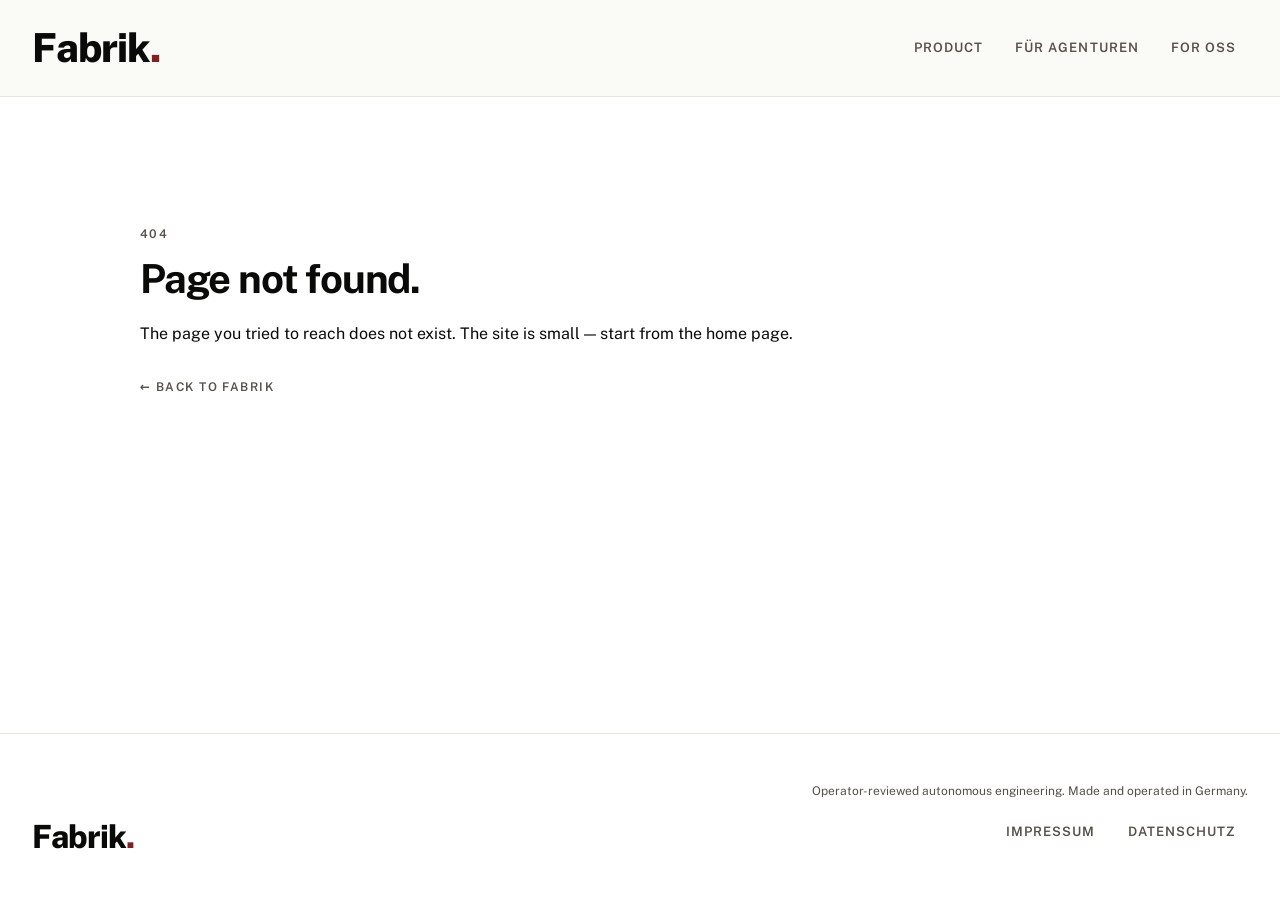
<file: index.html>
<!DOCTYPE html><html lang="en"><head><meta charset="utf-8"><link rel="icon" type="image/svg+xml" href="/favicon.svg"><meta name="viewport" content="width=device-width,initial-scale=1"><meta name="description" content="Coding agents draft pull requests. A human operator reviews every diff before it reaches your repository. Fixed monthly price, capped hours, no auto-merge."><meta property="og:type" content="website"><meta property="og:title" content="Fabrik — operator-reviewed autonomous engineering"><meta property="og:description" content="Agents draft pull requests. A human reviews every diff before it reaches your repository."><meta property="og:url" content="https://fabrikhq.com/"><title>Fabrik — operator-reviewed autonomous engineering</title><script type="module" async="" crossorigin="" src="/assets/app-DQqh6spp.js"></script><link rel="stylesheet" crossorigin="" href="/assets/app-CYZJS5j0.css"><link rel="modulepreload" crossorigin="" href="/assets/Index-CoViFK2D.js"><link rel="modulepreload" crossorigin="" href="/assets/MainLayout-DrqzhoSf.js"><link rel="modulepreload" crossorigin="" href="/assets/CalDemoButton-B3pMDoz2.js"><link rel="modulepreload" crossorigin="" href="/assets/Section-Ye_dheoG.js"></head><body><div id="app" data-server-rendered="true"><div class="min-h-screen flex flex-col"><header class="border-b border-rule bg-paper-soft"><div class="max-w-[1040px] lg:max-w-[1200px] xl:max-w-[1360px] mx-auto px-4 sm:px-8 py-7 flex items-center justify-between gap-6 sm:flex-wrap"><a aria-current="page" href="/" class="router-link-active router-link-exact-active inline-flex leading-none text-ink hover:text-accent transition-colors" aria-label="Fabrik home"><span class="font-extrabold tracking-tight3 leading-[0.95]" style="font-size:clamp(28px, 3.4vw, 40px)">Fabrik<span class="text-accent">.</span></span></a><nav class="hidden sm:flex items-center gap-2"><!--[--><a aria-current="page" href="/" class="router-link-active router-link-exact-active nav-link nav-link--active">Product</a><a href="/agenturen" class="nav-link">Für Agenturen</a><a href="/oss" class="nav-link">For OSS</a><!--]--></nav><button type="button" class="sm:hidden inline-flex items-center justify-center p-2 -mr-2 text-ink hover:text-accent focus-visible:outline focus-visible:outline-2 focus-visible:outline-accent transition-colors" aria-label="Open menu" aria-expanded="false"><svg xmlns="http://www.w3.org/2000/svg" width="28" height="28" viewBox="0 0 24 24" fill="none" stroke="currentColor" stroke-width="2" stroke-linecap="square" aria-hidden="true"><line x1="4" y1="7" x2="20" y2="7"></line><line x1="4" y1="12" x2="20" y2="12"></line><line x1="4" y1="17" x2="20" y2="17"></line></svg></button></div><!----></header><main class="flex-1"><!--[--><section class="border-b border-rule" aria-labelledby="hero-heading"><div class="wrap py-20 md:py-32 grid grid-cols-1 md:grid-cols-12 gap-10"><div class="md:col-span-9"><p class="up">Operator-reviewed autonomous engineering</p><h1 id="hero-heading" class="display-xl text-[44px] md:text-[64px] mt-4">Agents draft the code.<br>A human reviews every diff.</h1><p class="prose-body mt-6 max-w-prose">Fabrik is a small workforce of coding agents that turn tickets into pull requests. Every diff is read by an operator before it reaches your repository. Fixed monthly price. Capped hours. No auto-merge.</p><div class="mt-8 flex flex-wrap gap-3"><button type="button" class="btn" data-cal-link="fabrikhq/30min" data-cal-namespace="demo30min" data-cal-config="{&quot;layout&quot;:&quot;month_view&quot;}"><!--[--> 30 Minuten Demo<!--]--></button><a href="/agenturen" class="btn-ghost"><!--[--> Für Personalagenturen <!--]--></a></div></div></div></section><section aria-labelledby="how-heading"><div class="wrap py-16 md:py-24 grid grid-cols-1 md:grid-cols-12 gap-8"><div class="md:col-span-3"><p class="up"><!--[-->01 — How it works<!--]--></p></div><div class="md:col-span-9 max-w-prose"><!--[--><h2 id="how-heading" class="text-[24px] font-bold tracking-[-0.03em]">Ticket in, pull request out.</h2><ol class="mt-6 space-y-5"><li class="flex gap-4 items-baseline"><span class="up text-ink-hair">01</span><div><p class="up-ink">Agent reads the ticket</p><p class="mt-1">Jira, GitHub Issues, GitLab — whichever your team uses. The agent picks up the requirement, plans an approach, and writes the code.</p></div></li><li class="flex gap-4 items-baseline"><span class="up text-ink-hair">02</span><div><p class="up-ink">Quality gate runs</p><p class="mt-1">Tests, lint, typecheck, build — in a clean container against your repository's actual stack. If the gate fails, the agent retries.</p></div></li><li class="flex gap-4 items-baseline"><span class="up text-ink-hair">03</span><div><p class="up-ink">Operator reviews the diff</p><p class="mt-1">A human reads every line, runs the change locally if needed, and decides to submit or discard. Accountability sits with the operator.</p></div></li><li class="flex gap-4 items-baseline"><span class="up text-ink-hair">04</span><div><p class="up-ink">You merge</p><p class="mt-1">The pull request lands in your repo for normal review. Merge is yours. We don't push to your branches.</p></div></li></ol><!--]--></div></div></section><hr class="rule"><section aria-labelledby="what-heading"><div class="wrap py-16 md:py-24 grid grid-cols-1 md:grid-cols-12 gap-8"><div class="md:col-span-3"><p class="up"><!--[-->02 — What it handles<!--]--></p></div><div class="md:col-span-9 max-w-prose"><!--[--><h2 id="what-heading" class="text-[24px] font-bold tracking-[-0.03em]">A narrow band, done well.</h2><p class="mt-4">Bug fixes. Small to medium features. Refactors with clear scope. Test coverage. Dependency updates. Code cleanup. Tickets where the answer is in the codebase, not in someone's head.</p><p class="mt-4 text-ink-soft"><strong class="text-ink">Not for:</strong> greenfield architecture, large migrations, security-critical changes, or ambiguous product decisions. Those need a human with context.</p><!--]--></div></div></section><hr class="rule"><section aria-labelledby="model-heading"><div class="wrap py-16 md:py-24 grid grid-cols-1 md:grid-cols-12 gap-8"><div class="md:col-span-3"><p class="up"><!--[-->03 — The model<!--]--></p></div><div class="md:col-span-9 max-w-prose"><!--[--><h2 id="model-heading" class="text-[24px] font-bold tracking-[-0.03em]">Fixed price. Capped hours. Made in Germany.</h2><ul class="mt-6 space-y-5"><li><p class="up-ink">One agent per customer</p><p class="mt-1">Each agent runs on a dedicated stack with its own credentials, its own audit log, and its own ticket queue. No shared multitenancy.</p></li><li><p class="up-ink">Fixed monthly fee</p><p class="mt-1">No per-seat counting, no per-token pricing. A capped delivery quota sits on top, so cost can't run away.</p></li><li><p class="up-ink">No auto-merge, ever</p><p class="mt-1">Operator review is the model, not a feature. Every pull request is read by a human before it reaches your repository.</p></li><li><p class="up-ink">Data stays in Germany</p><p class="mt-1">Operational data is encrypted at rest and hosted in the EU. Exportable any time, deletable on offboarding.</p></li></ul><!--]--></div></div></section><hr class="rule"><section class="bg-paper-soft" aria-labelledby="audience-heading"><div class="wrap py-16 md:py-24"><p class="up">Where to go next</p><h2 id="audience-heading" class="display-lg text-[40px] mt-4">Pick your path.</h2><div class="mt-10 grid grid-cols-1 md:grid-cols-2 gap-8"><a href="/agenturen" class="block border border-rule p-6 bg-paper hover:border-ink transition-colors"><p class="up-accent">Für IT-Personalagenturen</p><h3 class="text-[18px] font-semibold tracking-[-0.02em] mt-3 text-ink">Ein zweites Standbein neben dem Vermitteln.</h3><p class="mt-3 text-ink-soft">Den Ticket-Entwickler als Abo an Ihre Kunden weitergeben — ohne private Haftung, ohne Wechselzwang.</p><p class="up mt-5 text-ink">Weiter lesen →</p></a><a href="/oss" class="block border border-rule p-6 bg-paper hover:border-ink transition-colors"><p class="up-accent">For OSS maintainers</p><h3 class="text-[18px] font-semibold tracking-[-0.02em] mt-3 text-ink">A human reviewed that PR.</h3><p class="mt-3 text-ink-soft">If you arrived from a pull request: how operator review works, and how to opt out at any time.</p><p class="up mt-5 text-ink">Read more →</p></a></div></div></section><!--]--></main><footer class="border-t border-rule mt-24"><div class="max-w-[1040px] lg:max-w-[1200px] xl:max-w-[1360px] mx-auto px-4 sm:px-8 py-12 flex flex-col md:flex-row md:items-end md:justify-between gap-8"><a aria-current="page" href="/" class="router-link-active router-link-exact-active inline-flex leading-none text-ink hover:text-accent transition-colors" aria-label="Fabrik home"><span class="font-extrabold tracking-tight3 leading-[0.95]" style="font-size:clamp(24px, 2.6vw, 32px)">Fabrik<span class="text-accent">.</span></span></a><div class="flex flex-col md:items-end gap-3"><p class="text-[12px] text-ink-faint max-w-prose md:text-right">Operator-reviewed autonomous engineering. Made and operated in Germany.</p><nav class="flex flex-wrap gap-2 md:justify-end"><!--[--><a href="/impressum" class="nav-link">Impressum</a><a href="/datenschutz" class="nav-link">Datenschutz</a><!--]--></nav></div></div></footer></div></div></body></html>
</file>
<file: assets/app-CYZJS5j0.css>
@import"https://fonts.googleapis.com/css2?family=Public+Sans:wght@300;400;500;600;700;800&display=swap";@layer components;@layer properties{@supports (((-webkit-hyphens:none)) and (not (margin-trim:inline))) or ((-moz-orient:inline) and (not (color:rgb(from red r g b)))){*,:before,:after,::backdrop{--tw-space-y-reverse:0;--tw-border-style:solid;--tw-leading:initial;--tw-font-weight:initial;--tw-tracking:initial;--tw-outline-style:solid}}}@layer theme{:root,:host{--font-sans:"Public Sans", system-ui, -apple-system, sans-serif;--font-mono:ui-monospace, SFMono-Regular, Menlo, Monaco, Consolas, "Liberation Mono", "Courier New", monospace;--spacing:.25rem;--font-weight-semibold:600;--font-weight-bold:700;--font-weight-extrabold:800;--default-transition-duration:.15s;--default-transition-timing-function:cubic-bezier(.4, 0, .2, 1);--default-font-family:"Public Sans", system-ui, -apple-system, sans-serif;--default-mono-font-family:var(--font-mono);--color-paper:#fff;--color-paper-soft:#fafaf6;--color-ground:#e8e4dc;--color-rule:#e8e4dc;--color-ink:#0a0a09;--color-ink-soft:#2a2825;--color-ink-faint:#55504a;--color-ink-hair:#8a887e;--color-accent:#802020;--color-accent-deep:#5c141a;--spacing-3xl:64px;--tracking-tight3:-.03em}}@layer base{*,:after,:before,::backdrop{box-sizing:border-box;border:0 solid;margin:0;padding:0}::file-selector-button{box-sizing:border-box;border:0 solid;margin:0;padding:0}html,:host{-webkit-text-size-adjust:100%;tab-size:4;line-height:1.5;font-family:var(--default-font-family,ui-sans-serif, system-ui, sans-serif, "Apple Color Emoji", "Segoe UI Emoji", "Segoe UI Symbol", "Noto Color Emoji");font-feature-settings:var(--default-font-feature-settings,normal);font-variation-settings:var(--default-font-variation-settings,normal);-webkit-tap-highlight-color:transparent}hr{height:0;color:inherit;border-top-width:1px}abbr:where([title]){-webkit-text-decoration:underline dotted;text-decoration:underline dotted}h1,h2,h3,h4,h5,h6{font-size:inherit;font-weight:inherit}a{color:inherit;-webkit-text-decoration:inherit;text-decoration:inherit}b,strong{font-weight:bolder}code,kbd,samp,pre{font-family:var(--default-mono-font-family,ui-monospace, SFMono-Regular, Menlo, Monaco, Consolas, "Liberation Mono", "Courier New", monospace);font-feature-settings:var(--default-mono-font-feature-settings,normal);font-variation-settings:var(--default-mono-font-variation-settings,normal);font-size:1em}small{font-size:80%}sub,sup{vertical-align:baseline;font-size:75%;line-height:0;position:relative}sub{bottom:-.25em}sup{top:-.5em}table{text-indent:0;border-color:inherit;border-collapse:collapse}:-moz-focusring{outline:auto}progress{vertical-align:baseline}summary{display:list-item}ol,ul,menu{list-style:none}img,svg,video,canvas,audio,iframe,embed,object{vertical-align:middle;display:block}img,video{max-width:100%;height:auto}button,input,select,optgroup,textarea{font:inherit;font-feature-settings:inherit;font-variation-settings:inherit;letter-spacing:inherit;color:inherit;opacity:1;background-color:#0000;border-radius:0}::file-selector-button{font:inherit;font-feature-settings:inherit;font-variation-settings:inherit;letter-spacing:inherit;color:inherit;opacity:1;background-color:#0000;border-radius:0}:where(select:is([multiple],[size])) optgroup{font-weight:bolder}:where(select:is([multiple],[size])) optgroup option{padding-inline-start:20px}::file-selector-button{margin-inline-end:4px}::placeholder{opacity:1}@supports (not ((-webkit-appearance:-apple-pay-button))) or (contain-intrinsic-size:1px){::placeholder{color:currentColor}@supports (color:color-mix(in lab,red,red)){::placeholder{color:color-mix(in oklab,currentcolor 50%,transparent)}}}textarea{resize:vertical}::-webkit-search-decoration{-webkit-appearance:none}::-webkit-date-and-time-value{min-height:1lh;text-align:inherit}::-webkit-datetime-edit{display:inline-flex}::-webkit-datetime-edit-fields-wrapper{padding:0}::-webkit-datetime-edit{padding-block:0}::-webkit-datetime-edit-year-field{padding-block:0}::-webkit-datetime-edit-month-field{padding-block:0}::-webkit-datetime-edit-day-field{padding-block:0}::-webkit-datetime-edit-hour-field{padding-block:0}::-webkit-datetime-edit-minute-field{padding-block:0}::-webkit-datetime-edit-second-field{padding-block:0}::-webkit-datetime-edit-millisecond-field{padding-block:0}::-webkit-datetime-edit-meridiem-field{padding-block:0}::-webkit-calendar-picker-indicator{line-height:1}:-moz-ui-invalid{box-shadow:none}button,input:where([type=button],[type=reset],[type=submit]){appearance:button}::file-selector-button{appearance:button}::-webkit-inner-spin-button{height:auto}::-webkit-outer-spin-button{height:auto}[hidden]:where(:not([hidden=until-found])){display:none!important}}@layer utilities{.static{position:static}.container{width:100%}@media(min-width:40rem){.container{max-width:40rem}}@media(min-width:48rem){.container{max-width:48rem}}@media(min-width:64rem){.container{max-width:64rem}}@media(min-width:80rem){.container{max-width:80rem}}@media(min-width:96rem){.container{max-width:96rem}}.mx-auto{margin-inline:auto}.mt-1{margin-top:calc(var(--spacing) * 1)}.mt-2{margin-top:calc(var(--spacing) * 2)}.mt-3{margin-top:calc(var(--spacing) * 3)}.mt-4{margin-top:calc(var(--spacing) * 4)}.mt-5{margin-top:calc(var(--spacing) * 5)}.mt-6{margin-top:calc(var(--spacing) * 6)}.mt-8{margin-top:calc(var(--spacing) * 8)}.mt-10{margin-top:calc(var(--spacing) * 10)}.mt-24{margin-top:calc(var(--spacing) * 24)}.-mr-2{margin-right:calc(var(--spacing) * -2)}.block{display:block}.flex{display:flex}.grid{display:grid}.hidden{display:none}.inline-flex{display:inline-flex}.min-h-screen{min-height:100vh}.max-w-3xl{max-width:var(--spacing-3xl)}.max-w-\[1040px\]{max-width:1040px}.max-w-prose{max-width:65ch}.flex-1{flex:1}.list-inside{list-style-position:inside}.list-disc{list-style-type:disc}.grid-cols-1{grid-template-columns:repeat(1,minmax(0,1fr))}.flex-col{flex-direction:column}.flex-wrap{flex-wrap:wrap}.items-baseline{align-items:baseline}.items-center{align-items:center}.justify-between{justify-content:space-between}.justify-center{justify-content:center}.gap-2{gap:calc(var(--spacing) * 2)}.gap-3{gap:calc(var(--spacing) * 3)}.gap-4{gap:calc(var(--spacing) * 4)}.gap-6{gap:calc(var(--spacing) * 6)}.gap-8{gap:calc(var(--spacing) * 8)}.gap-10{gap:calc(var(--spacing) * 10)}:where(.space-y-1>:not(:last-child)){--tw-space-y-reverse:0;margin-block-start:calc(calc(var(--spacing) * 1) * var(--tw-space-y-reverse));margin-block-end:calc(calc(var(--spacing) * 1) * calc(1 - var(--tw-space-y-reverse)))}:where(.space-y-3>:not(:last-child)){--tw-space-y-reverse:0;margin-block-start:calc(calc(var(--spacing) * 3) * var(--tw-space-y-reverse));margin-block-end:calc(calc(var(--spacing) * 3) * calc(1 - var(--tw-space-y-reverse)))}:where(.space-y-5>:not(:last-child)){--tw-space-y-reverse:0;margin-block-start:calc(calc(var(--spacing) * 5) * var(--tw-space-y-reverse));margin-block-end:calc(calc(var(--spacing) * 5) * calc(1 - var(--tw-space-y-reverse)))}:where(.space-y-6>:not(:last-child)){--tw-space-y-reverse:0;margin-block-start:calc(calc(var(--spacing) * 6) * var(--tw-space-y-reverse));margin-block-end:calc(calc(var(--spacing) * 6) * calc(1 - var(--tw-space-y-reverse)))}:where(.space-y-8>:not(:last-child)){--tw-space-y-reverse:0;margin-block-start:calc(calc(var(--spacing) * 8) * var(--tw-space-y-reverse));margin-block-end:calc(calc(var(--spacing) * 8) * calc(1 - var(--tw-space-y-reverse)))}.border{border-style:var(--tw-border-style);border-width:1px}.border-t{border-top-style:var(--tw-border-style);border-top-width:1px}.border-b{border-bottom-style:var(--tw-border-style);border-bottom-width:1px}.border-rule{border-color:var(--color-rule)}.bg-ground{background-color:var(--color-ground)}.bg-paper{background-color:var(--color-paper)}.bg-paper-soft{background-color:var(--color-paper-soft)}.p-2{padding:calc(var(--spacing) * 2)}.p-6{padding:calc(var(--spacing) * 6)}.px-4{padding-inline:calc(var(--spacing) * 4)}.py-2{padding-block:calc(var(--spacing) * 2)}.py-4{padding-block:calc(var(--spacing) * 4)}.py-7{padding-block:calc(var(--spacing) * 7)}.py-12{padding-block:calc(var(--spacing) * 12)}.py-16{padding-block:calc(var(--spacing) * 16)}.py-20{padding-block:calc(var(--spacing) * 20)}.py-24{padding-block:calc(var(--spacing) * 24)}.text-\[12px\]{font-size:12px}.text-\[18px\]{font-size:18px}.text-\[24px\]{font-size:24px}.text-\[28px\]{font-size:28px}.text-\[40px\]{font-size:40px}.text-\[44px\]{font-size:44px}.leading-\[0\.95\]{--tw-leading:.95;line-height:.95}.leading-none{--tw-leading:1;line-height:1}.font-bold{--tw-font-weight:var(--font-weight-bold);font-weight:var(--font-weight-bold)}.font-extrabold{--tw-font-weight:var(--font-weight-extrabold);font-weight:var(--font-weight-extrabold)}.font-semibold{--tw-font-weight:var(--font-weight-semibold);font-weight:var(--font-weight-semibold)}.tracking-\[-0\.02em\]{--tw-tracking:-.02em;letter-spacing:-.02em}.tracking-\[-0\.03em\]{--tw-tracking:-.03em;letter-spacing:-.03em}.tracking-tight3{--tw-tracking:var(--tracking-tight3);letter-spacing:var(--tracking-tight3)}.text-accent{color:var(--color-accent)}.text-ink{color:var(--color-ink)}.text-ink-faint{color:var(--color-ink-faint)}.text-ink-hair{color:var(--color-ink-hair)}.text-ink-soft{color:var(--color-ink-soft)}.transition-colors{transition-property:color,background-color,border-color,outline-color,text-decoration-color,fill,stroke,--tw-gradient-from,--tw-gradient-via,--tw-gradient-to;transition-timing-function:var(--tw-ease,var(--default-transition-timing-function));transition-duration:var(--tw-duration,var(--default-transition-duration))}@media(hover:hover){.hover\:border-ink:hover{border-color:var(--color-ink)}.hover\:text-accent:hover{color:var(--color-accent)}}.focus-visible\:outline:focus-visible{outline-style:var(--tw-outline-style);outline-width:1px}.focus-visible\:outline-2:focus-visible{outline-style:var(--tw-outline-style);outline-width:2px}.focus-visible\:outline-accent:focus-visible{outline-color:var(--color-accent)}@media(min-width:40rem){.sm\:flex{display:flex}.sm\:hidden{display:none}.sm\:flex-wrap{flex-wrap:wrap}.sm\:px-8{padding-inline:calc(var(--spacing) * 8)}}@media(min-width:48rem){.md\:col-span-3{grid-column:span 3/span 3}.md\:col-span-5{grid-column:span 5/span 5}.md\:col-span-7{grid-column:span 7/span 7}.md\:col-span-9{grid-column:span 9/span 9}.md\:mt-2{margin-top:calc(var(--spacing) * 2)}.md\:grid-cols-2{grid-template-columns:repeat(2,minmax(0,1fr))}.md\:grid-cols-12{grid-template-columns:repeat(12,minmax(0,1fr))}.md\:flex-row{flex-direction:row}.md\:items-end{align-items:flex-end}.md\:justify-between{justify-content:space-between}.md\:justify-end{justify-content:flex-end}.md\:py-24{padding-block:calc(var(--spacing) * 24)}.md\:py-32{padding-block:calc(var(--spacing) * 32)}.md\:text-right{text-align:right}.md\:text-\[64px\]{font-size:64px}}@media(min-width:64rem){.lg\:max-w-\[1200px\]{max-width:1200px}}@media(min-width:80rem){.xl\:max-w-\[1360px\]{max-width:1360px}}}html{-webkit-font-smoothing:antialiased;-moz-osx-font-smoothing:grayscale;text-rendering:optimizelegibility;font-family:Public Sans,ui-sans-serif,system-ui,sans-serif}body{color:#0a0a09;background-color:#fff}::selection{color:#fff;background:#802020}input,select,textarea,button{border-radius:0;font-family:inherit}.up{text-transform:uppercase;letter-spacing:.12em;color:var(--color-ink-faint);font-size:12px;font-weight:600}.up-ink{text-transform:uppercase;letter-spacing:.12em;color:var(--color-ink);font-size:12px;font-weight:600}.up-accent{text-transform:uppercase;letter-spacing:.12em;color:var(--color-accent);font-size:12px;font-weight:600}.display-xl{letter-spacing:-.045em;font-weight:800;line-height:.95}.display-lg{letter-spacing:-.03em;font-weight:700;line-height:.98}.prose-body{color:var(--color-ink);font-size:17px;line-height:1.58}.field{border:0;border-bottom:1px solid var(--color-rule);width:100%;color:var(--color-ink);background:0 0;padding:8px 0;font-size:16px;transition:border-color .15s}.field::placeholder{color:var(--color-ink-hair)}.field:focus{border-bottom-color:var(--color-ink);outline:none}.btn{background-color:var(--color-ink);height:40px;color:var(--color-paper);cursor:pointer;border:0;justify-content:center;align-items:center;gap:8px;padding:0 20px;font-size:13px;font-weight:600;transition:background-color .15s;display:inline-flex}.btn:hover{background-color:var(--color-accent);color:var(--color-paper)}.btn:disabled{opacity:.4;cursor:not-allowed}.btn-ghost{text-transform:uppercase;letter-spacing:.08em;border:1px solid var(--color-rule);height:36px;color:var(--color-ink);cursor:pointer;background:0 0;justify-content:center;align-items:center;gap:8px;padding:0 16px;font-size:12px;font-weight:600;transition:border-color .15s,background-color .15s,color .15s;display:inline-flex}.btn-ghost:hover{border-color:var(--color-ink);background-color:var(--color-ink);color:var(--color-paper)}.btn-link{text-decoration:underline;-webkit-text-decoration-color:var(--color-rule);text-decoration-color:var(--color-rule);text-underline-offset:4px;color:var(--color-ink);font-size:13px;font-weight:600;transition:text-decoration-color .15s,color .15s}.btn-link:hover{-webkit-text-decoration-color:var(--color-accent);text-decoration-color:var(--color-accent);color:var(--color-accent)}.nav-link{text-transform:uppercase;letter-spacing:.08em;height:40px;color:var(--color-ink-faint);align-items:center;padding:0 12px;font-size:13px;font-weight:600;transition:color .15s;display:inline-flex;position:relative}.nav-link:hover{color:var(--color-ink)}.nav-link--active{color:var(--color-accent)}.nav-link--active:after{content:"";background:#802020;width:22px;height:2px;margin:4px auto 0;display:block;position:absolute;bottom:-1px;left:12px;right:12px}.wordmark{letter-spacing:-.045em;font-family:Public Sans,ui-sans-serif,system-ui,sans-serif;font-weight:800;line-height:1}.wordmark-dot{color:var(--color-accent)}.rule{border:0;border-top:1px solid var(--color-rule);margin:0}.wrap{width:100%;max-width:1080px;margin-inline:auto;padding-inline:24px}@media(min-width:768px){.wrap{padding-inline:40px}}:focus-visible{outline:2px solid var(--color-accent);outline-offset:3px}.link{color:var(--color-accent);text-underline-offset:3px;text-decoration:underline;-webkit-text-decoration-color:var(--color-rule);text-decoration-color:var(--color-rule);transition:color .15s,text-decoration-color .15s}.link:hover{color:var(--color-accent-deep);-webkit-text-decoration-color:var(--color-accent);text-decoration-color:var(--color-accent)}code{background-color:var(--color-paper-soft);padding:1px 4px;font-family:ui-monospace,SF Mono,Menlo,Consolas,monospace;font-size:.9em}.pulse-dot{vertical-align:2px;background:#802020;border-radius:50%;width:7px;height:7px;animation:2.8s ease-in-out infinite slow-pulse;display:inline-block}.pulse-dot--idle{background:#8a887e}@keyframes slow-pulse{0%,to{opacity:.5}50%{opacity:1}}@property --tw-space-y-reverse{syntax:"*";inherits:false;initial-value:0}@property --tw-border-style{syntax:"*";inherits:false;initial-value:solid}@property --tw-leading{syntax:"*";inherits:false}@property --tw-font-weight{syntax:"*";inherits:false}@property --tw-tracking{syntax:"*";inherits:false}@property --tw-outline-style{syntax:"*";inherits:false;initial-value:solid}
</file>
